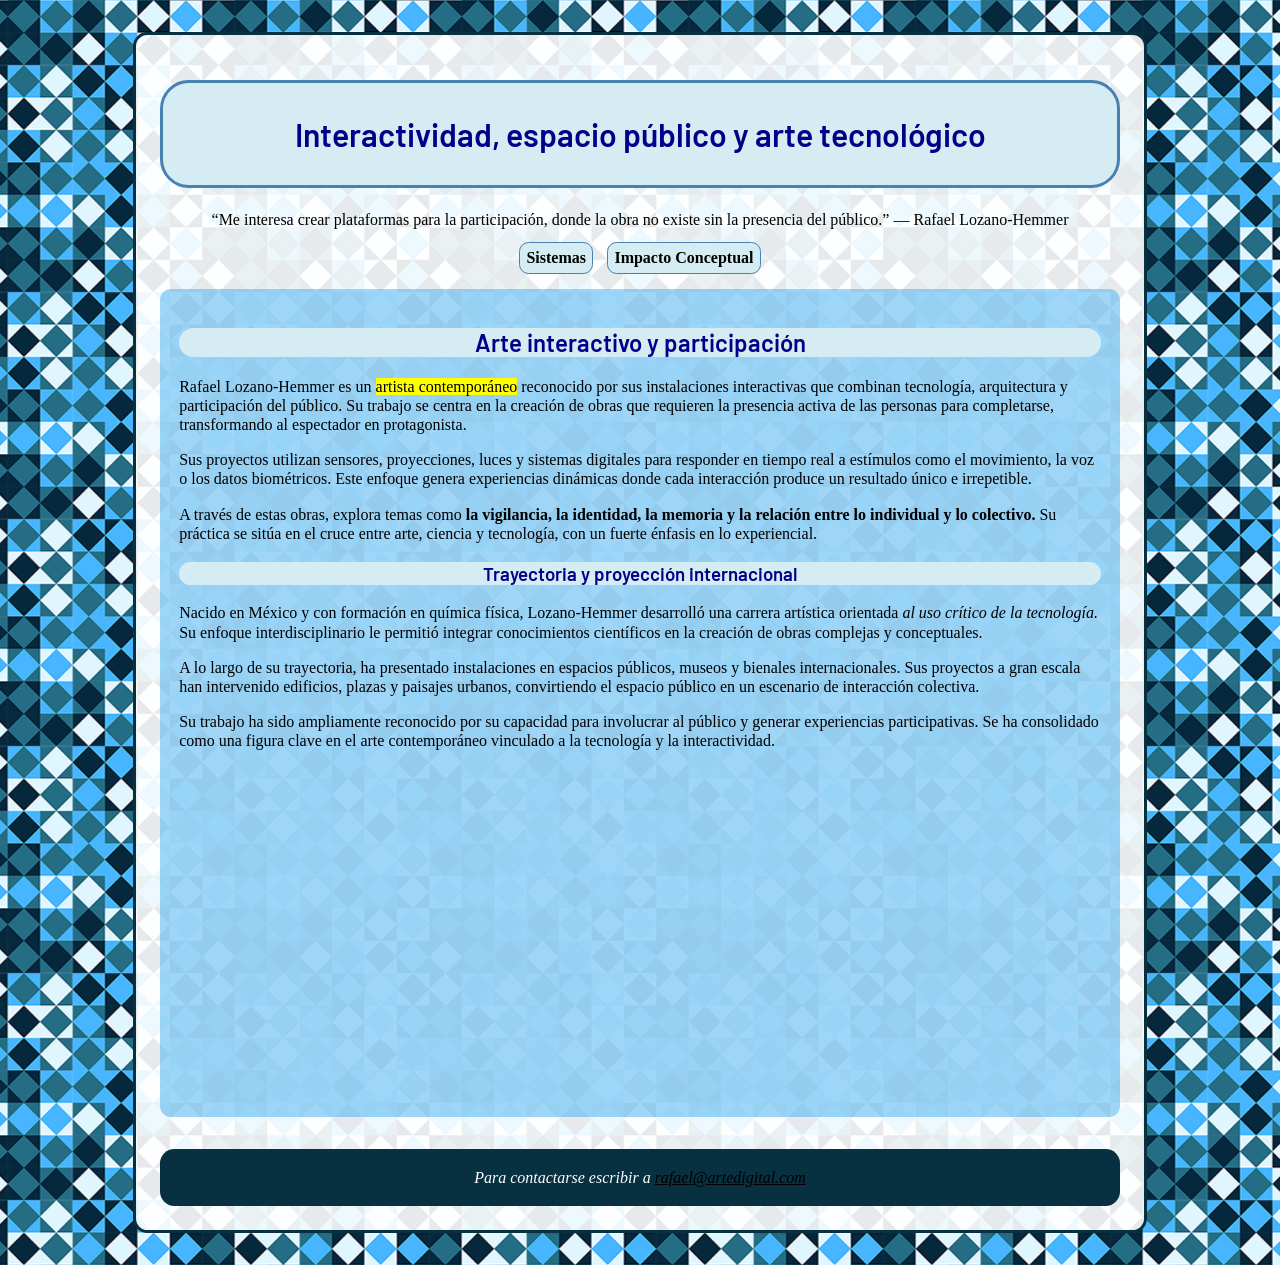
<file: index.html>
<!DOCTYPE html>
<html lang="es">
<head>
	<meta charset="utf-8">
	<title>Rafael Lozano-Hemmer</title>
	<link rel="preconnect" href="https://fonts.googleapis.com">
<link rel="preconnect" href="https://fonts.gstatic.com" crossorigin>
<link href="https://fonts.googleapis.com/css2?family=Barlow:ital,wght@0,100;0,200;0,300;0,400;0,500;0,600;0,700;0,800;0,900;1,100;1,200;1,300;1,400;1,500;1,600;1,700;1,800;1,900&display=swap" rel="stylesheet">
	<link rel="stylesheet" href="css/estilos.css">
</head>
<body>
     <div id="contenedor">
     	<header>
     		<h1>Interactividad, espacio público y arte tecnológico</h1>
     		<p><q>Me interesa crear plataformas para la participación, donde la obra no existe sin la presencia del público.</q> — Rafael Lozano-Hemmer</p>
     	<nav>
     		<ul> <!-- USO DE IA: Recomendación de nombres para el menú -->
     			<li><a href="dos.html">Sistemas</a></li>
     			<li><a href="tres.html">Impacto Conceptual</a></li>
     		</ul>
     	</nav>
     	</header>
     	<main>
     	 <section>
     		<h2>Arte interactivo y participación</h2>
     		<p>Rafael Lozano-Hemmer es un <mark>artista contemporáneo</mark> reconocido por sus instalaciones interactivas que combinan tecnología, arquitectura y participación del público. Su trabajo se centra en la creación de obras que requieren la presencia activa de las personas para completarse, transformando al espectador en protagonista.</p>
     		<p>Sus proyectos utilizan sensores, proyecciones, luces y sistemas digitales para responder en tiempo real a estímulos como el movimiento, la voz o los datos biométricos. Este enfoque genera experiencias dinámicas donde cada interacción produce un resultado único e irrepetible.</p>
     		<p>A través de estas obras, explora temas como <strong>la vigilancia, la identidad, la memoria y la relación entre lo individual y lo colectivo.</strong> Su práctica se sitúa en el cruce entre arte, ciencia y tecnología, con un fuerte énfasis en lo experiencial.</p>
     		<h3>Trayectoria y proyección internacional</h3>
     		<p>Nacido en México y con formación en química física, Lozano-Hemmer desarrolló una carrera artística orientada <em>al uso crítico de la tecnología.</em> Su enfoque interdisciplinario le permitió integrar conocimientos científicos en la creación de obras complejas y conceptuales.</p>
     		<p>A lo largo de su trayectoria, ha presentado instalaciones en espacios públicos, museos y bienales internacionales. Sus proyectos a gran escala han intervenido edificios, plazas y paisajes urbanos, convirtiendo el espacio público en un escenario de interacción colectiva.</p>
     		<p>Su trabajo ha sido ampliamente reconocido por su capacidad para involucrar al público y generar experiencias participativas. Se ha consolidado como una figura clave en el arte contemporáneo vinculado a la tecnología y la interactividad.</p>
     		<iframe width="560" height="315" src="https://www.youtube.com/embed/jTzojcaanDs" title="YouTube video player" frameborder="0" allow="accelerometer; autoplay; clipboard-write; encrypted-media; gyroscope; picture-in-picture; web-share" allowfullscreen></iframe>
     	 </section>
     	</main>
     	<footer>
     		<address>
     			<p>Para contactarse escribir a <a href="mailto:rafael@artedigital.com">rafael@artedigital.com</a></p>
     		</address>
     	</footer>
     </div>
</body>
</html>
</file>
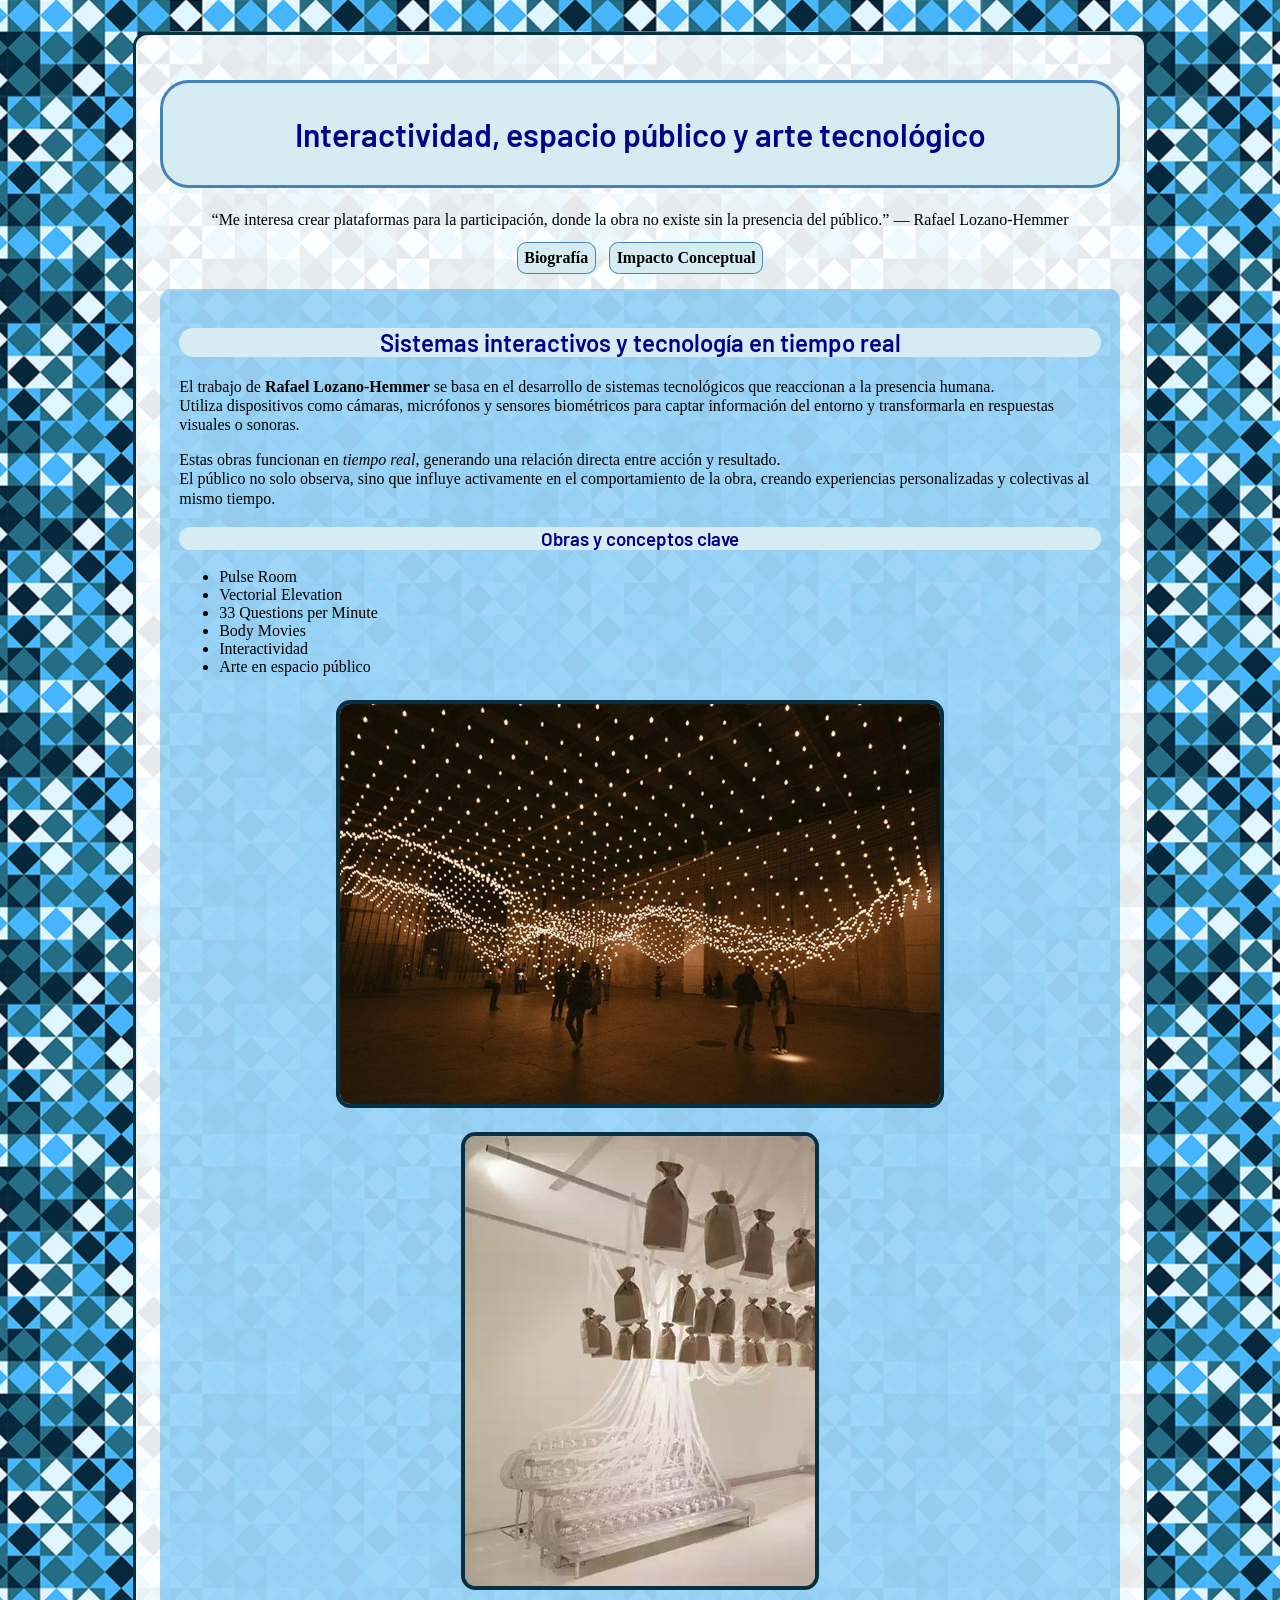
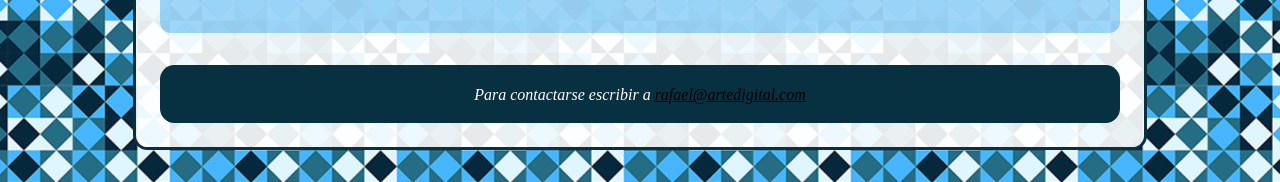
<file: dos.html>
<!DOCTYPE html>
<html lang="es">
<head>
	<meta charset="utf-8">
	<title>Sistemas interactivos</title>
	<link rel="preconnect" href="https://fonts.googleapis.com">
<link rel="preconnect" href="https://fonts.gstatic.com" crossorigin>
<link href="https://fonts.googleapis.com/css2?family=Barlow:ital,wght@0,100;0,200;0,300;0,400;0,500;0,600;0,700;0,800;0,900;1,100;1,200;1,300;1,400;1,500;1,600;1,700;1,800;1,900&display=swap" rel="stylesheet">
	<link rel="stylesheet" href="css/estilos.css">
</head>
<body>
     <div id="contenedor">
     	<header>
     		<h1>Interactividad, espacio público y arte tecnológico</h1>
     		<p><q>Me interesa crear plataformas para la participación, donde la obra no existe sin la presencia del público.</q> — Rafael Lozano-Hemmer</p>
     	<nav>
     		<ul>
     			<li><a href="index.html">Biografía</a></li>
     			<li><a href="tres.html">Impacto Conceptual</a></li>
     		</ul>
     	</nav>
     	</header>
     	<main>
     	 <section>
     		<h2>Sistemas interactivos y tecnología en tiempo real</h2>
     		<p>El trabajo de <strong>Rafael Lozano-Hemmer</strong> se basa en el desarrollo de sistemas tecnológicos que reaccionan a la presencia humana.<br>Utiliza dispositivos como cámaras, micrófonos y sensores biométricos para captar información del entorno y transformarla en respuestas visuales o sonoras.</p>
     		<p>Estas obras funcionan en <em>tiempo real</em>, generando una relación directa entre acción y resultado.<br>El público no solo observa, sino que influye activamente en el comportamiento de la obra, creando experiencias personalizadas y colectivas al mismo tiempo.</p>
     		<h3>Obras y conceptos clave</h3>
     		<ul>
     			<li>Pulse Room</li>
     			<li>Vectorial Elevation</li>
     			<li>33 Questions per Minute</li>
     			<li>Body Movies</li>
     			<li>Interactividad</li>
     			<li>Arte en espacio público</li>
     		</ul>
     		<img src="img/lozano-hemmer-2.jpg" alt="Lozano-Hemmer" height="400" width="600">
     		<img src="img/lozano-hemmer-3.jpg" alt="Lozano-Hemmer" height="450" width="350">
     	 </section>
     	</main>
     	<footer>
     		<address>
     			<p>Para contactarse escribir a <a href="mailto:rafael@artedigital.com">rafael@artedigital.com</a></p>
     		</address>
     	</footer>
     </div>
</body>
</html>
</file>
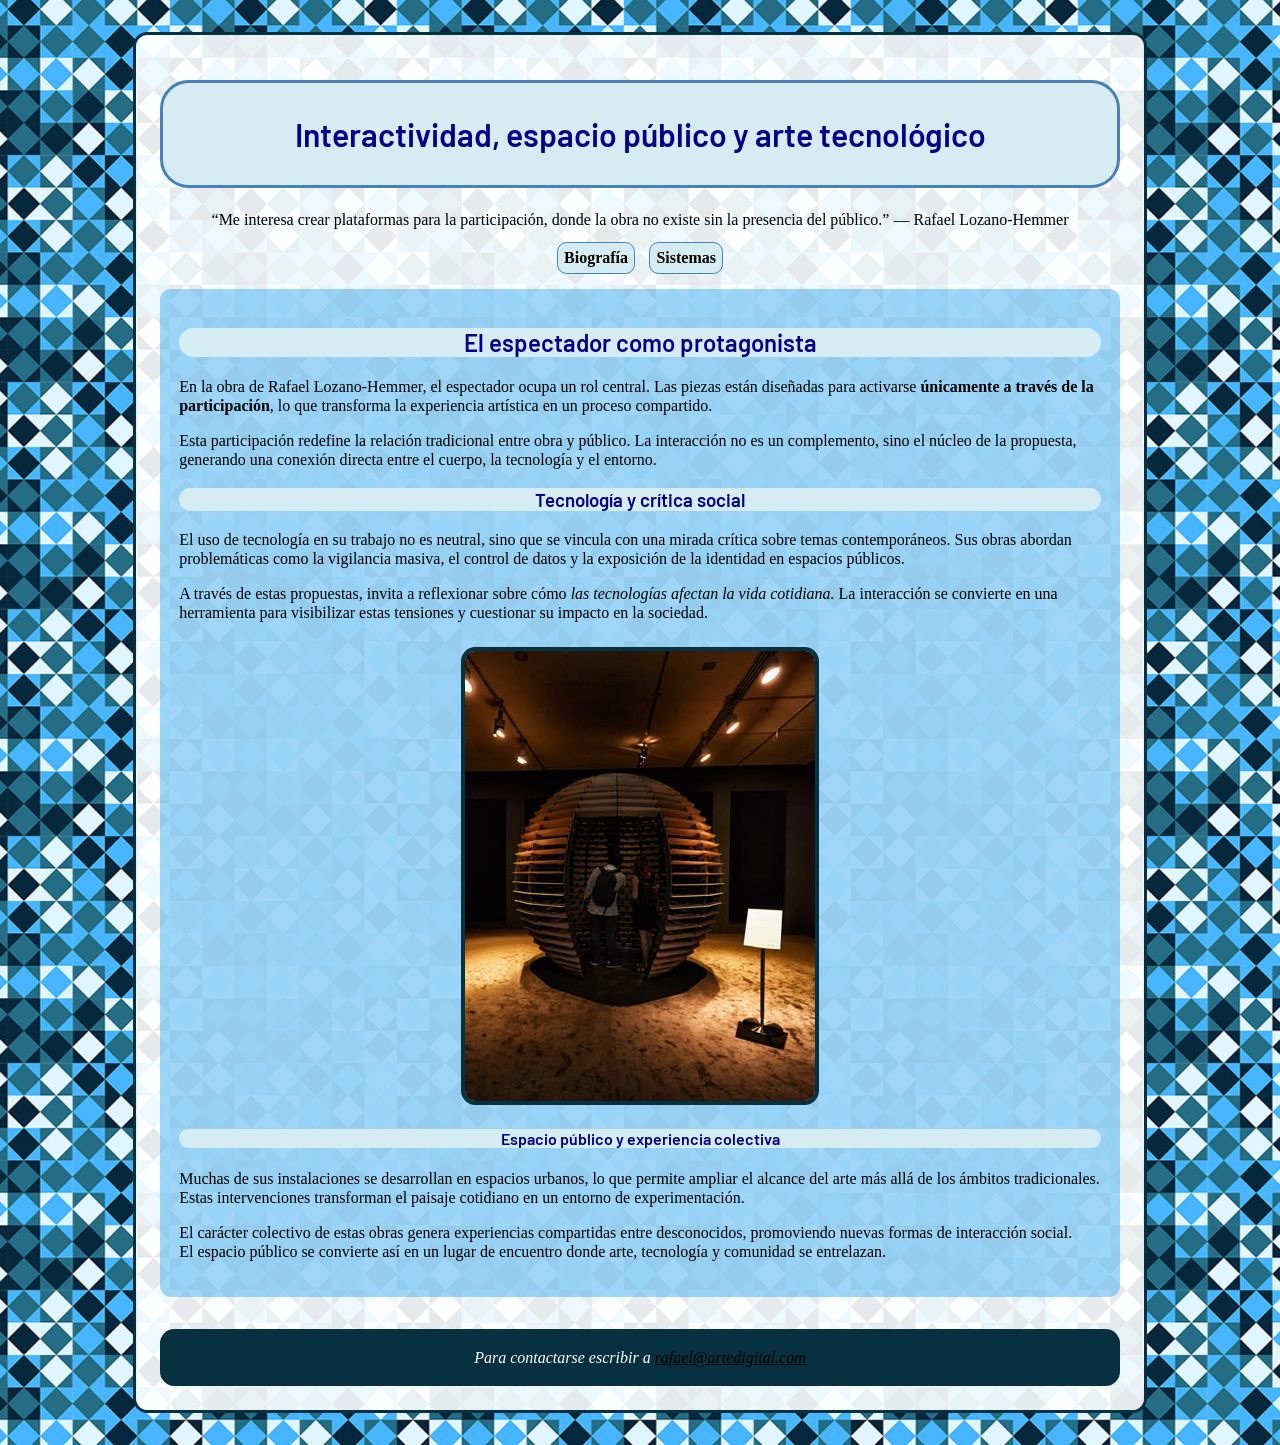
<file: tres.html>
<!DOCTYPE html>
<html lang="es">
<head>
	<meta charset="utf-8">
	<title>Concepto y Espacio</title>
	<link rel="preconnect" href="https://fonts.googleapis.com">
<link rel="preconnect" href="https://fonts.gstatic.com" crossorigin>
<link href="https://fonts.googleapis.com/css2?family=Barlow:ital,wght@0,100;0,200;0,300;0,400;0,500;0,600;0,700;0,800;0,900;1,100;1,200;1,300;1,400;1,500;1,600;1,700;1,800;1,900&display=swap" rel="stylesheet">
	<link rel="stylesheet" href="css/estilos.css">
</head>
<body>
     <div id="contenedor">
     	<header>
     		<h1>Interactividad, espacio público y arte tecnológico</h1>
     		<p><q>Me interesa crear plataformas para la participación, donde la obra no existe sin la presencia del público.</q> — Rafael Lozano-Hemmer</p>
     	<nav>
     		<ul>
     			<li><a href="index.html">Biografía</a></li>
     			<li><a href="dos.html">Sistemas</a></li>
     		</ul>
     	</nav>
     	</header>
     	<main>
     	 <section>
     		<h2>El espectador como protagonista</h2>
     		<p>En la obra de Rafael Lozano-Hemmer, el espectador ocupa un rol central. Las piezas están diseñadas para activarse <strong>únicamente a través de la participación</strong>, lo que transforma la experiencia artística en un proceso compartido.</p>
     		<p>Esta participación redefine la relación tradicional entre obra y público. La interacción no es un complemento, sino el núcleo de la propuesta, generando una conexión directa entre el cuerpo, la tecnología y el entorno.</p>
     		<h3>Tecnología y crítica social</h3>
     		<p>El uso de tecnología en su trabajo no es neutral, sino que se vincula con una mirada crítica sobre temas contemporáneos. Sus obras abordan problemáticas como la vigilancia masiva, el control de datos y la exposición de la identidad en espacios públicos.</p>
     		<p>A través de estas propuestas, invita a reflexionar sobre cómo <em>las tecnologías afectan la vida cotidiana.</em> La interacción se convierte en una herramienta para visibilizar estas tensiones y cuestionar su impacto en la sociedad.</p>
     		<img src="img/lozano-hemmer-4.jpg" alt="Lozano-Hemmer" height="450" width="350">
     		<h4>Espacio público y experiencia colectiva</h4>
     		<p>Muchas de sus instalaciones se desarrollan en espacios urbanos, lo que permite ampliar el alcance del arte más allá de los ámbitos tradicionales. Estas intervenciones transforman el paisaje cotidiano en un entorno de experimentación.</p>
     		<p>El carácter colectivo de estas obras genera experiencias compartidas entre desconocidos, promoviendo nuevas formas de interacción social.<br>El espacio público se convierte así en un lugar de encuentro donde arte, tecnología y comunidad se entrelazan.</p>
     	 </section>
     	</main>
     	<footer>
     		<address>
     			<p>Para contactarse escribir a <a href="mailto:rafael@artedigital.com">rafael@artedigital.com</a></p>
     		</address>
     	</footer>
     </div>
</body>
</html>
</file>
<file: css/estilos.css>
body {
	background-image: url("../img/fondo.png");
	background-position: center;
}

#contenedor {
	width: 90%;
	max-width: 960px;
	background: rgba(255, 255, 255, 0.90);
	padding: 1.5em;
	margin: 2em auto;
	border-radius: 0.9em;
	border: 0.2em solid #073040
}

header {
	text-align: center;
}

h1, h2, h3, h4 {
	  background-color: #D5EDF2;
	  font-family: "Barlow", sans-serif;
	  font-weight: 600;
	  font-style: normal;
	  text-align: center;
	  border-radius: 0.9em;
	  color: DarkBlue;
}

h1{
	border: 0.1em solid SteelBlue;
	padding: 1em;
}

nav ul {
	margin: 1em 0;
	padding: 0;
	list-style-type: none;
	text-align: center;
}

nav li {
	display: inline-block;
	margin: 0.3em;
}

nav a {
	background-color: #D5EDF2;
	padding: 0.4em;
	border-radius: 0.6em;
	border: 0.1em solid SteelBlue;
	text-decoration: none;
	font-weight: bold;
}

nav a:hover {
	background: LightCyan;
}

a:link {
	color: black;
}

a:visited {
	color: DarkSlateBlue;
}

a:hover {
	color: #1BA0F2;
}

a:active {
	color: red;
}

section{
	background-color: rgb(68, 175, 242, 0.50);
	border-radius: 0.7em;
	padding: 1.2em;
}

p {
	line-height: 1.2em;
}

img {
	display: block;
	margin: 1.5em auto;
	max-width: 100%;
	border-radius: 0.9em;
	border: 4px solid #073040;
}

footer {
	color: white;
	margin-top: 2em;
	text-align: center;
	font-size: 1em;
	background: #073040;
	padding: 0.2em;
	border-radius: 0.9em;
}

iframe {
	display: block;
	margin: 1em auto;
	border-radius: 0.9em;
	max-width: 100%;
}
</file>
